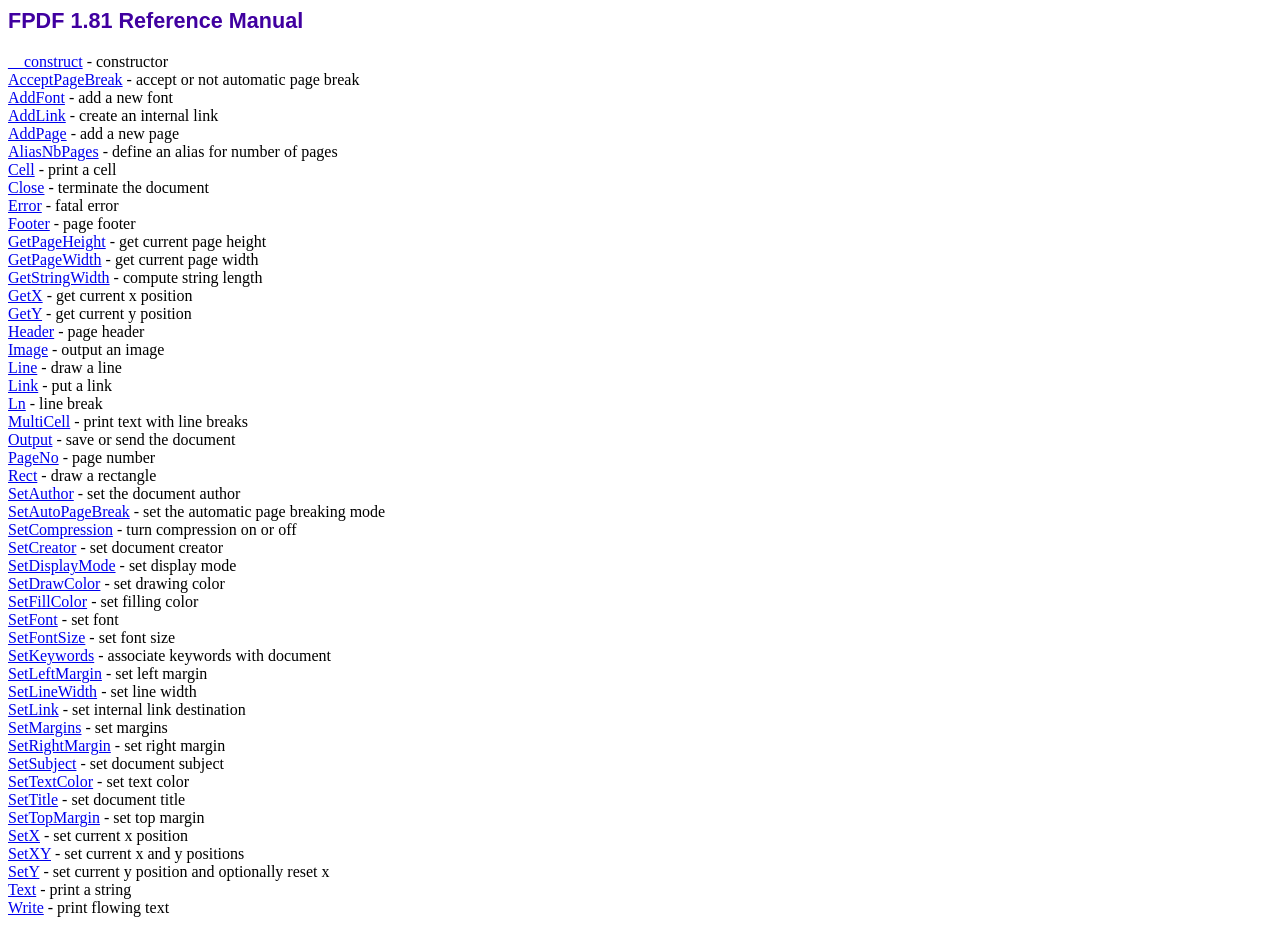
<file: include/fpdf181/doc/index.htm>
<!DOCTYPE html PUBLIC "-//W3C//DTD HTML 4.01 Transitional//EN">
<html>
<head>
<meta http-equiv="Content-Type" content="text/html; charset=ISO-8859-1">
<title>FPDF 1.81 Reference Manual</title>
<link type="text/css" rel="stylesheet" href="../fpdf.css">
</head>
<body>
<h1>FPDF 1.81 Reference Manual</h1>
<a href="__construct.htm">__construct</a> - constructor<br>
<a href="acceptpagebreak.htm">AcceptPageBreak</a> - accept or not automatic page break<br>
<a href="addfont.htm">AddFont</a> - add a new font<br>
<a href="addlink.htm">AddLink</a> - create an internal link<br>
<a href="addpage.htm">AddPage</a> - add a new page<br>
<a href="aliasnbpages.htm">AliasNbPages</a> - define an alias for number of pages<br>
<a href="cell.htm">Cell</a> - print a cell<br>
<a href="close.htm">Close</a> - terminate the document<br>
<a href="error.htm">Error</a> - fatal error<br>
<a href="footer.htm">Footer</a> - page footer<br>
<a href="getpageheight.htm">GetPageHeight</a> - get current page height<br>
<a href="getpagewidth.htm">GetPageWidth</a> - get current page width<br>
<a href="getstringwidth.htm">GetStringWidth</a> - compute string length<br>
<a href="getx.htm">GetX</a> - get current x position<br>
<a href="gety.htm">GetY</a> - get current y position<br>
<a href="header.htm">Header</a> - page header<br>
<a href="image.htm">Image</a> - output an image<br>
<a href="line.htm">Line</a> - draw a line<br>
<a href="link.htm">Link</a> - put a link<br>
<a href="ln.htm">Ln</a> - line break<br>
<a href="multicell.htm">MultiCell</a> - print text with line breaks<br>
<a href="output.htm">Output</a> - save or send the document<br>
<a href="pageno.htm">PageNo</a> - page number<br>
<a href="rect.htm">Rect</a> - draw a rectangle<br>
<a href="setauthor.htm">SetAuthor</a> - set the document author<br>
<a href="setautopagebreak.htm">SetAutoPageBreak</a> - set the automatic page breaking mode<br>
<a href="setcompression.htm">SetCompression</a> - turn compression on or off<br>
<a href="setcreator.htm">SetCreator</a> - set document creator<br>
<a href="setdisplaymode.htm">SetDisplayMode</a> - set display mode<br>
<a href="setdrawcolor.htm">SetDrawColor</a> - set drawing color<br>
<a href="setfillcolor.htm">SetFillColor</a> - set filling color<br>
<a href="setfont.htm">SetFont</a> - set font<br>
<a href="setfontsize.htm">SetFontSize</a> - set font size<br>
<a href="setkeywords.htm">SetKeywords</a> - associate keywords with document<br>
<a href="setleftmargin.htm">SetLeftMargin</a> - set left margin<br>
<a href="setlinewidth.htm">SetLineWidth</a> - set line width<br>
<a href="setlink.htm">SetLink</a> - set internal link destination<br>
<a href="setmargins.htm">SetMargins</a> - set margins<br>
<a href="setrightmargin.htm">SetRightMargin</a> - set right margin<br>
<a href="setsubject.htm">SetSubject</a> - set document subject<br>
<a href="settextcolor.htm">SetTextColor</a> - set text color<br>
<a href="settitle.htm">SetTitle</a> - set document title<br>
<a href="settopmargin.htm">SetTopMargin</a> - set top margin<br>
<a href="setx.htm">SetX</a> - set current x position<br>
<a href="setxy.htm">SetXY</a> - set current x and y positions<br>
<a href="sety.htm">SetY</a> - set current y position and optionally reset x<br>
<a href="text.htm">Text</a> - print a string<br>
<a href="write.htm">Write</a> - print flowing text<br>
</body>
</html>
</file>
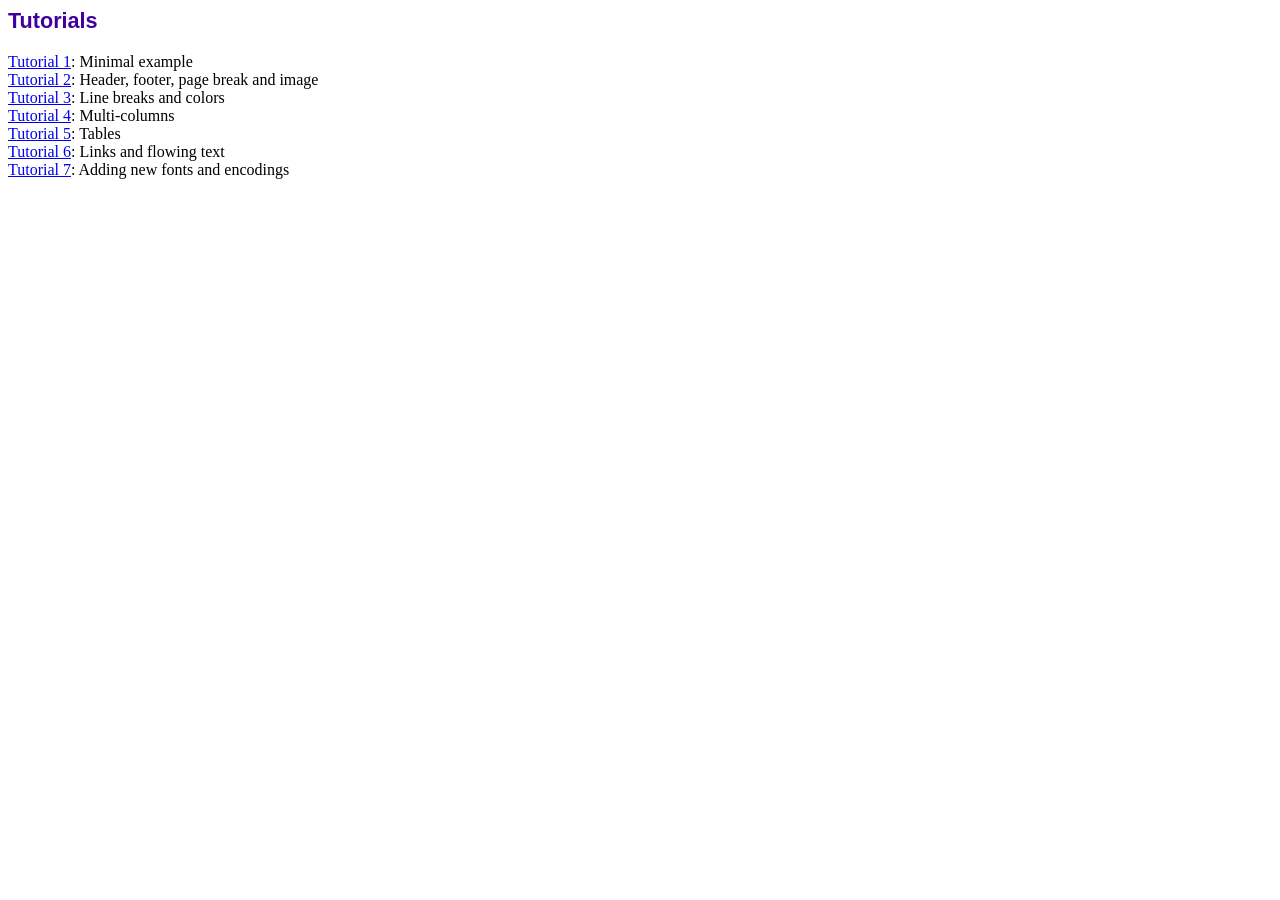
<file: include/fpdf181/tutorial/index.htm>
<!DOCTYPE html PUBLIC "-//W3C//DTD HTML 4.01 Transitional//EN">
<html>
<head>
<meta http-equiv="Content-Type" content="text/html; charset=ISO-8859-1">
<title>Tutorials</title>
<link type="text/css" rel="stylesheet" href="../fpdf.css">
</head>
<body>
<h1>Tutorials</h1>
<ul style="list-style-type:none; margin-left:0; padding-left:0">
<li><a href="tuto1.htm">Tutorial 1</a>: Minimal example</li>
<li><a href="tuto2.htm">Tutorial 2</a>: Header, footer, page break and image</li>
<li><a href="tuto3.htm">Tutorial 3</a>: Line breaks and colors</li>
<li><a href="tuto4.htm">Tutorial 4</a>: Multi-columns</li>
<li><a href="tuto5.htm">Tutorial 5</a>: Tables</li>
<li><a href="tuto6.htm">Tutorial 6</a>: Links and flowing text</li>
<li><a href="tuto7.htm">Tutorial 7</a>: Adding new fonts and encodings</li>
</ul>
</body>
</html>
</file>
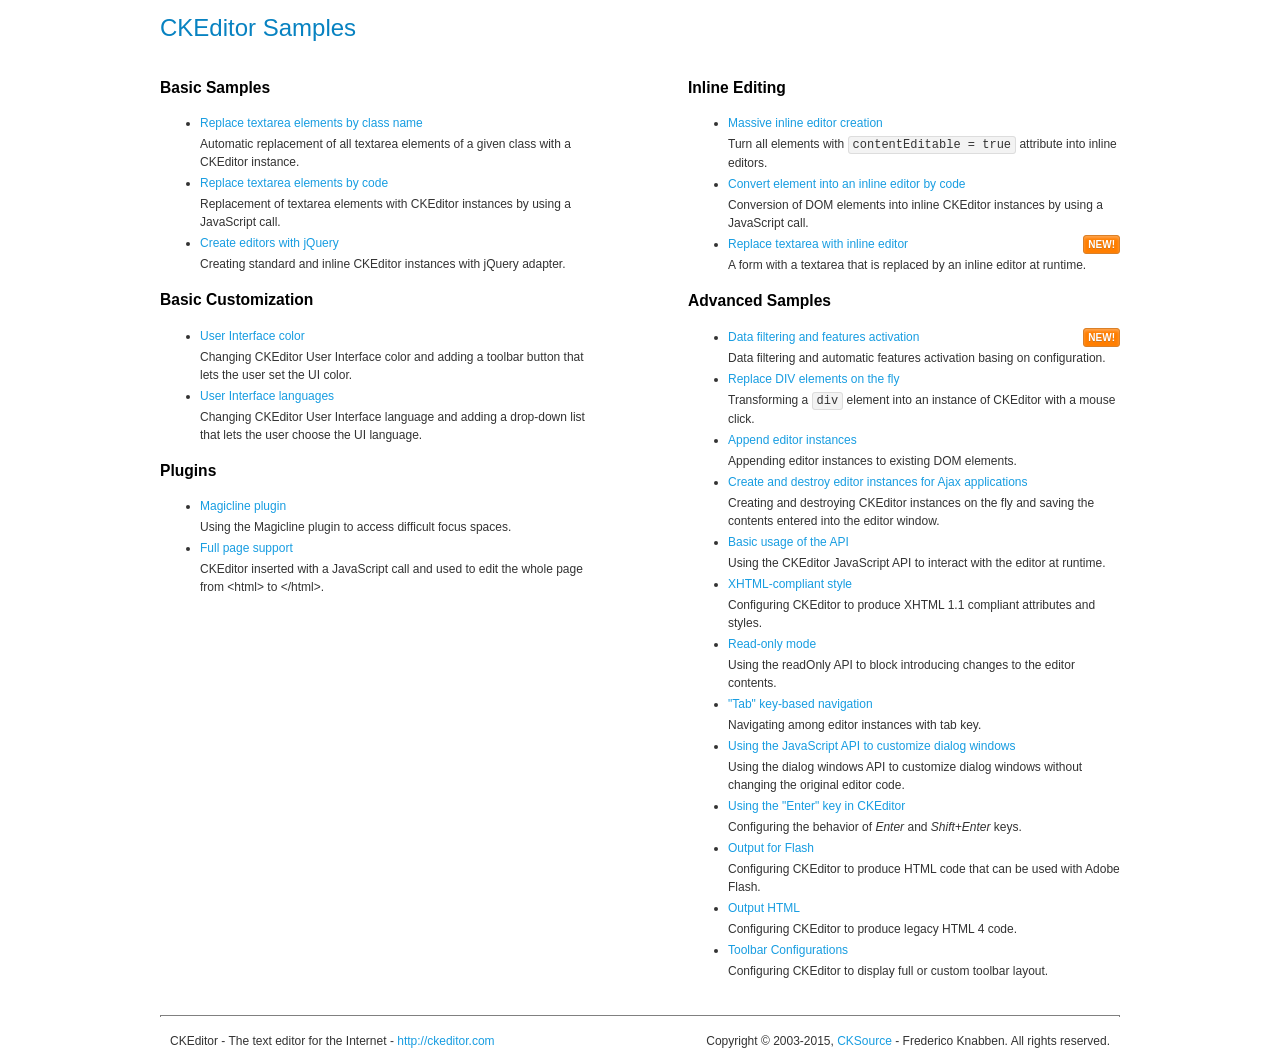
<file: vendor/ckeditor/samples/index.html>
<!DOCTYPE html>
<!--
Copyright (c) 2003-2015, CKSource - Frederico Knabben. All rights reserved.
For licensing, see LICENSE.md or http://ckeditor.com/license
-->
<html>
<head>
	<meta charset="utf-8">
	<title>CKEditor Samples</title>
	<link rel="stylesheet" href="sample.css">
</head>
<body>
	<h1 class="samples">
		CKEditor Samples
	</h1>
	<div class="twoColumns">
		<div class="twoColumnsLeft">
			<h2 class="samples">
				Basic Samples
			</h2>
			<dl class="samples">
				<dt><a class="samples" href="replacebyclass.html">Replace textarea elements by class name</a></dt>
				<dd>Automatic replacement of all textarea elements of a given class with a CKEditor instance.</dd>

				<dt><a class="samples" href="replacebycode.html">Replace textarea elements by code</a></dt>
				<dd>Replacement of textarea elements with CKEditor instances by using a JavaScript call.</dd>

				<dt><a class="samples" href="jquery.html">Create editors with jQuery</a></dt>
				<dd>Creating standard and inline CKEditor instances with jQuery adapter.</dd>
			</dl>

			<h2 class="samples">
				Basic Customization
			</h2>
			<dl class="samples">
				<dt><a class="samples" href="uicolor.html">User Interface color</a></dt>
				<dd>Changing CKEditor User Interface color and adding a toolbar button that lets the user set the UI color.</dd>

				<dt><a class="samples" href="uilanguages.html">User Interface languages</a></dt>
				<dd>Changing CKEditor User Interface language and adding a drop-down list that lets the user choose the UI language.</dd>
			</dl>


			<h2 class="samples">Plugins</h2>
<dl class="samples">
<dt><a class="samples" href="plugins/magicline/magicline.html">Magicline plugin</a></dt>
<dd>Using the Magicline plugin to access difficult focus spaces.</dd>

<dt><a class="samples" href="plugins/wysiwygarea/fullpage.html">Full page support</a></dt>
<dd>CKEditor inserted with a JavaScript call and used to edit the whole page from &lt;html&gt; to &lt;/html&gt;.</dd>
</dl>
		</div>
		<div class="twoColumnsRight">
			<h2 class="samples">
				Inline Editing
			</h2>
			<dl class="samples">
				<dt><a class="samples" href="inlineall.html">Massive inline editor creation</a></dt>
				<dd>Turn all elements with <code>contentEditable = true</code> attribute into inline editors.</dd>

				<dt><a class="samples" href="inlinebycode.html">Convert element into an inline editor by code</a></dt>
				<dd>Conversion of DOM elements into inline CKEditor instances by using a JavaScript call.</dd>

				<dt><a class="samples" href="inlinetextarea.html">Replace textarea with inline editor</a> <span class="new">New!</span></dt>
				<dd>A form with a textarea that is replaced by an inline editor at runtime.</dd>

				
			</dl>

			<h2 class="samples">
				Advanced Samples
			</h2>
			<dl class="samples">
				<dt><a class="samples" href="datafiltering.html">Data filtering and features activation</a> <span class="new">New!</span></dt>
				<dd>Data filtering and automatic features activation basing on configuration.</dd>

				<dt><a class="samples" href="divreplace.html">Replace DIV elements on the fly</a></dt>
				<dd>Transforming a <code>div</code> element into an instance of CKEditor with a mouse click.</dd>

				<dt><a class="samples" href="appendto.html">Append editor instances</a></dt>
				<dd>Appending editor instances to existing DOM elements.</dd>

				<dt><a class="samples" href="ajax.html">Create and destroy editor instances for Ajax applications</a></dt>
				<dd>Creating and destroying CKEditor instances on the fly and saving the contents entered into the editor window.</dd>

				<dt><a class="samples" href="api.html">Basic usage of the API</a></dt>
				<dd>Using the CKEditor JavaScript API to interact with the editor at runtime.</dd>

				<dt><a class="samples" href="xhtmlstyle.html">XHTML-compliant style</a></dt>
				<dd>Configuring CKEditor to produce XHTML 1.1 compliant attributes and styles.</dd>

				<dt><a class="samples" href="readonly.html">Read-only mode</a></dt>
				<dd>Using the readOnly API to block introducing changes to the editor contents.</dd>

				<dt><a class="samples" href="tabindex.html">"Tab" key-based navigation</a></dt>
				<dd>Navigating among editor instances with tab key.</dd>


				
<dt><a class="samples" href="plugins/dialog/dialog.html">Using the JavaScript API to customize dialog windows</a></dt>
<dd>Using the dialog windows API to customize dialog windows without changing the original editor code.</dd>

<dt><a class="samples" href="plugins/enterkey/enterkey.html">Using the &quot;Enter&quot; key in CKEditor</a></dt>
<dd>Configuring the behavior of <em>Enter</em> and <em>Shift+Enter</em> keys.</dd>

<dt><a class="samples" href="plugins/htmlwriter/outputforflash.html">Output for Flash</a></dt>
<dd>Configuring CKEditor to produce HTML code that can be used with Adobe Flash.</dd>

<dt><a class="samples" href="plugins/htmlwriter/outputhtml.html">Output HTML</a></dt>
<dd>Configuring CKEditor to produce legacy HTML 4 code.</dd>

<dt><a class="samples" href="plugins/toolbar/toolbar.html">Toolbar Configurations</a></dt>
<dd>Configuring CKEditor to display full or custom toolbar layout.</dd>

			</dl>
		</div>
	</div>
	<div id="footer">
		<hr>
		<p>
			CKEditor - The text editor for the Internet - <a class="samples" href="http://ckeditor.com/">http://ckeditor.com</a>
		</p>
		<p id="copy">
			Copyright &copy; 2003-2015, <a class="samples" href="http://cksource.com/">CKSource</a> - Frederico Knabben. All rights reserved.
		</p>
	</div>
</body>
</html>
</file>
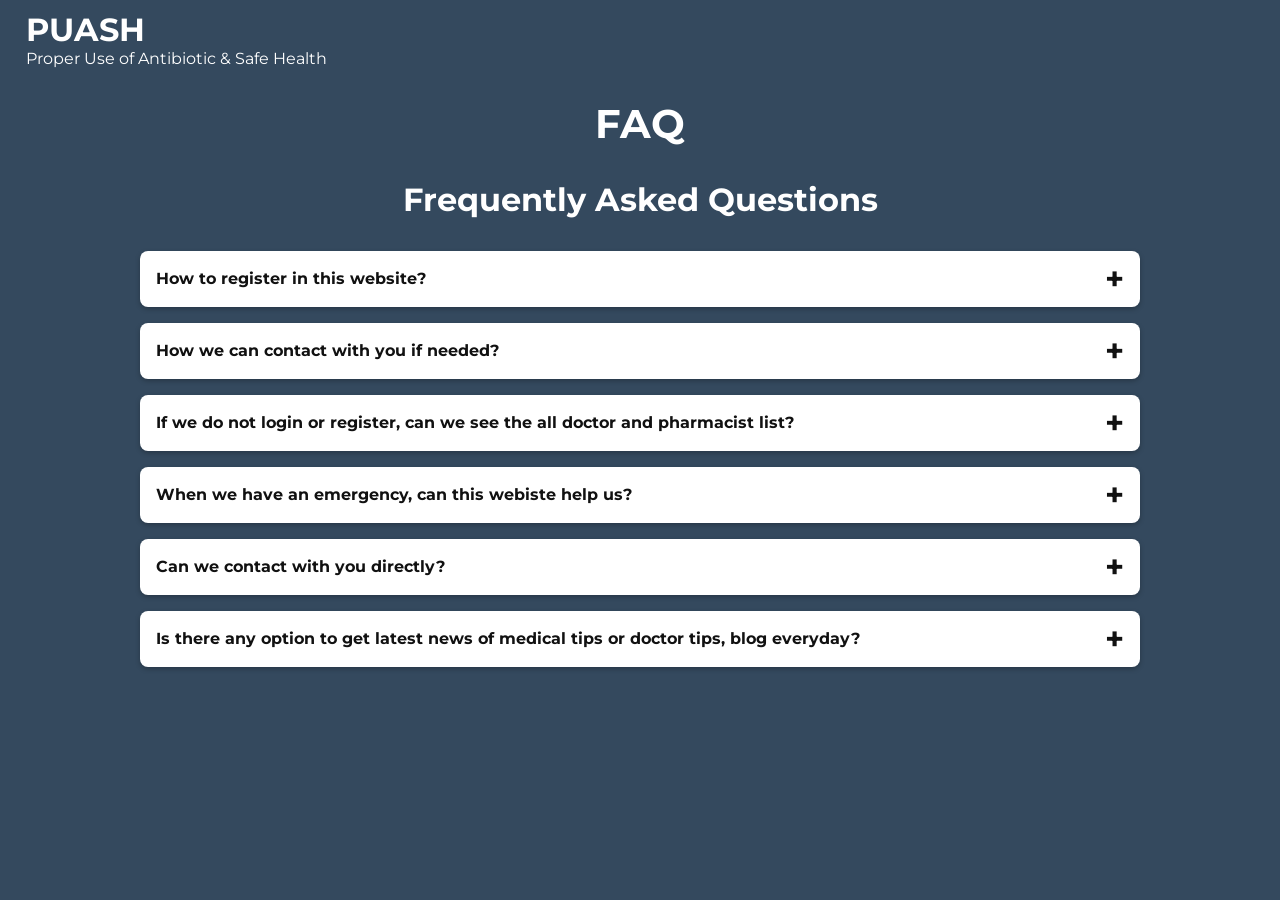
<file: Quick Links/FAQ.html>
<!DOCTYPE html>
<html lang="en">
<head>
    <meta charset="UTF-8">
    <meta name="viewport" content="width=device-width, initial-scale=1.0">
    <title>Document</title>
    <style>
        @import url('https://fonts.googleapis.com/css?family=Montserrat');

* {
  margin: 0;
  padding: 0;
  box-sizing: border-box;
}
body {
  font-family: 'Montserrat', sans-serif;
  background-color: #34495e;
  color: #fff;
}
h1 {
  text-align: center;
  margin: 2rem 0;
  font-size: 2.5rem;
}
h3{
    text-align: center;
    margin: 2rem 0;
    font-size: 2rem;
}

.accordion {
  width: 90%;
  max-width: 1000px;
  margin: 2rem auto;
}
.accordion-item {
  background-color: #fff;
  color: #111;
  margin: 1rem 0;
  border-radius: 0.5rem;
  box-shadow: 0 2px 5px 0 rgba(0,0,0,0.25);
}
.accordion-item-header {
  padding: 0.5rem 3rem 0.5rem 1rem;
  min-height: 3.5rem;
  line-height: 1.25rem;
  font-weight: bold;
  display: flex;
  align-items: center;
  position: relative;
  cursor: pointer;
}
.accordion-item-header::after {
  content: "\002B";
  font-size: 2rem;
  position: absolute;
  right: 1rem;
}
.accordion-item-header.active::after {
  content: "\2212";
}
.accordion-item-body {
  max-height: 0;
  overflow: hidden;
  transition: max-height 0.2s ease-out;
}
.accordion-item-body-content {
  padding: 1rem;
  line-height: 1.5rem;
  border-top: 1px solid;
  border-image: linear-gradient(to right, transparent, #34495e, transparent) 1;
}
  header{
    padding-bottom: 10px;
  }
  header .logo{
    margin-left: 2%;
    margin-top: 0.8%;
    text-decoration: none;
    color: #fff;
    width:auto;
    float:left;
  }
  header .logo h2{
    font-size: 2em;
    font-weight: 700;
  }

@media(max-width:767px) {
  html {
    font-size: 14px;
  }
}
    </style>
</head>
<body>
  <header>
    <a href="../index.html" class="logo"><h2>PUASH</h2> Proper Use of Antibiotic & Safe Health</a>
    <!-- <a href="#" class="contact">Contact</a> -->
</header>
<br><br><br>
    <h1>FAQ</h1> 
    <h3>Frequently Asked Questions</h3>

<div class="accordion">
  <div class="accordion-item">
    <div class="accordion-item-header">
      How to register in this website?
    </div>
    <div class="accordion-item-body">
      <div class="accordion-item-body-content">
        There are three section. Doctor, Patient, Pharmacist. If you do not have any account then you have to register yourself then you can login and use our facilities.
      </div>
    </div>
  </div>
  <div class="accordion-item">
    <div class="accordion-item-header">
      How we can contact with you if needed?
    </div>
    <div class="accordion-item-body">
      <div class="accordion-item-body-content">
          There is a contact us form. Please go there and leave a message to us with your desired wanted queries.
      </div>
    </div>
  </div>
  <div class="accordion-item">
    <div class="accordion-item-header">
      If we do not login or register, can we see the all doctor and pharmacist list?
    </div>
    <div class="accordion-item-body">
      <div class="accordion-item-body-content">
        Without login or register, you can only able to see the doctors list with their fees, but you dont see the whole pharmacist list. For this you have to log in.
      </div>
    </div>
  </div>
  <div class="accordion-item">
    <div class="accordion-item-header">
      When we have an emergency, can this webiste help us?
    </div>
    <div class="accordion-item-body">
      <div class="accordion-item-body-content">
          Yes. We have some emergency numbers like, Emergency Ambulance, Blood, Police Station, Fire Service Station, Hospital. Also we provide some basic first aid tips when you have an emergency.
      </div>
    </div>
  </div>
  <div class="accordion-item">
    <div class="accordion-item-header">
      Can we contact with you directly?
    </div>
    <div class="accordion-item-body">
      <div class="accordion-item-body-content">
          Yes. If you hide yourself and wanted to contact with us immediately, we provide our Email Address(puash.bd@gmail.com), Phone Numbers(+880 15 00 111 222, +880 15 11 222 333) and Location also(32 Road, Dhanmondi, Dhaka-1100,BANGLADESH) 
      </div>
    </div>
  </div>
  <div class="accordion-item">
    <div class="accordion-item-header">
      Is there any option to get latest news of medical tips or doctor tips, blog everyday?
    </div>
    <div class="accordion-item-body">
      <div class="accordion-item-body-content">
          Yes. You can join our newsletter. For this you need to subscribe with your email to get this service.
      </div>
    </div>
  </div>
</div>


<script>
    const accordionItemHeaders = document.querySelectorAll(".accordion-item-header");

accordionItemHeaders.forEach(accordionItemHeader => {
  accordionItemHeader.addEventListener("click", event => {
    
    // Uncomment in case you only want to allow for the display of only one collapsed item at a time!
    
    // const currentlyActiveAccordionItemHeader = document.querySelector(".accordion-item-header.active");
    // if(currentlyActiveAccordionItemHeader && currentlyActiveAccordionItemHeader!==accordionItemHeader) {
    //   currentlyActiveAccordionItemHeader.classList.toggle("active");
    //   currentlyActiveAccordionItemHeader.nextElementSibling.style.maxHeight = 0;
    // }

    accordionItemHeader.classList.toggle("active");
    const accordionItemBody = accordionItemHeader.nextElementSibling;
    if(accordionItemHeader.classList.contains("active")) {
      accordionItemBody.style.maxHeight = accordionItemBody.scrollHeight + "px";
    }
    else {
      accordionItemBody.style.maxHeight = 0;
    }
    
  });
});
</script>
</body>
</html>
</file>
<file: include/fpdf181/fpdf.css>
body {font-family:"Times New Roman",serif}
h1 {font:bold 135% Arial,sans-serif; color:#4000A0; margin-bottom:0.9em}
h2 {font:bold 95% Arial,sans-serif; color:#900000; margin-top:1.5em; margin-bottom:1em}
dl.param dt {text-decoration:underline}
dl.param dd {margin-top:1em; margin-bottom:1em}
dl.param ul {margin-top:1em; margin-bottom:1em}
tt, code, kbd {font-family:"Courier New",Courier,monospace; font-size:82%}
div.source {margin-top:1.4em; margin-bottom:1.3em}
div.source pre {display:table; border:1px solid #24246A; width:100%; margin:0em; font-family:inherit; font-size:100%}
div.source code {display:block; border:1px solid #C5C5EC; background-color:#F0F5FF; padding:6px; color:#000000}
div.doc-source {margin-top:1.4em; margin-bottom:1.3em}
div.doc-source pre {display:table; width:100%; margin:0em; font-family:inherit; font-size:100%}
div.doc-source code {display:block; background-color:#E0E0E0; padding:4px}
.kw {color:#000080; font-weight:bold}
.str {color:#CC0000}
.cmt {color:#008000}
p.demo {text-align:center; margin-top:-0.9em}
a.demo {text-decoration:none; font-weight:bold; color:#0000CC}
a.demo:link {text-decoration:none; font-weight:bold; color:#0000CC}
a.demo:hover {text-decoration:none; font-weight:bold; color:#0000FF}
a.demo:active {text-decoration:none; font-weight:bold; color:#0000FF}
</file>
<file: vendor/ckeditor/samples/sample.css>
/*
Copyright (c) 2003-2015, CKSource - Frederico Knabben. All rights reserved.
For licensing, see LICENSE.md or http://ckeditor.com/license
*/

html, body, h1, h2, h3, h4, h5, h6, div, span, blockquote, p, address, form, fieldset, img, ul, ol, dl, dt, dd, li, hr, table, td, th, strong, em, sup, sub, dfn, ins, del, q, cite, var, samp, code, kbd, tt, pre
{
	line-height: 1.5;
}

body
{
	padding: 10px 30px;
}

input, textarea, select, option, optgroup, button, td, th
{
	font-size: 100%;
}

pre
{
	-moz-tab-size: 4;
	-o-tab-size: 4;
	-webkit-tab-size: 4;
	tab-size: 4;
}

pre, code, kbd, samp, tt
{
	font-family: monospace,monospace;
	font-size: 1em;
}

body {
	width: 960px;
	margin: 0 auto;
}

code
{
	background: #f3f3f3;
	border: 1px solid #ddd;
	padding: 1px 4px;

	-moz-border-radius: 3px;
	-webkit-border-radius: 3px;
	border-radius: 3px;
}

abbr
{
	border-bottom: 1px dotted #555;
	cursor: pointer;
}

.new, .beta
{
	text-transform: uppercase;
	font-size: 10px;
	font-weight: bold;
	padding: 1px 4px;
	margin: 0 0 0 5px;
	color: #fff;
	float: right;

	-moz-border-radius: 3px;
	-webkit-border-radius: 3px;
	border-radius: 3px;
}

.new
{
	background: #FF7E00;
	border: 1px solid #DA8028;
	text-shadow: 0 1px 0 #C97626;

	-moz-box-shadow: 0 2px 3px 0 #FFA54E inset;
	-webkit-box-shadow: 0 2px 3px 0 #FFA54E inset;
	box-shadow: 0 2px 3px 0 #FFA54E inset;
}

.beta
{
	background: #18C0DF;
	border: 1px solid #19AAD8;
	text-shadow: 0 1px 0 #048CAD;
	font-style: italic;

	-moz-box-shadow: 0 2px 3px 0 #50D4FD inset;
	-webkit-box-shadow: 0 2px 3px 0 #50D4FD inset;
	box-shadow: 0 2px 3px 0 #50D4FD inset;
}

h1.samples
{
	color: #0782C1;
	font-size: 200%;
	font-weight: normal;
	margin: 0;
	padding: 0;
}

h1.samples a
{
	color: #0782C1;
	text-decoration: none;
	border-bottom: 1px dotted #0782C1;
}

.samples a:hover
{
	border-bottom: 1px dotted #0782C1;
}

h2.samples
{
	color: #000000;
	font-size: 130%;
	margin: 15px 0 0 0;
	padding: 0;
}

p, blockquote, address, form, pre, dl, h1.samples, h2.samples
{
	margin-bottom: 15px;
}

ul.samples
{
	margin-bottom: 15px;
}

.clear
{
	clear: both;
}

fieldset
{
	margin: 0;
	padding: 10px;
}

body, input, textarea
{
	color: #333333;
	font-family: Arial, Helvetica, sans-serif;
}

body
{
	font-size: 75%;
}

a.samples
{
	color: #189DE1;
	text-decoration: none;
}

form
{
	margin: 0;
	padding: 0;
}

pre.samples
{
	background-color: #F7F7F7;
	border: 1px solid #D7D7D7;
	overflow: auto;
	padding: 0.25em;
	white-space: pre-wrap; /* CSS 2.1 */
	word-wrap: break-word; /* IE7 */
}

#footer
{
	clear: both;
	padding-top: 10px;
}

#footer hr
{
	margin: 10px 0 15px 0;
	height: 1px;
	border: solid 1px gray;
	border-bottom: none;
}

#footer p
{
	margin: 0 10px 10px 10px;
	float: left;
}

#footer #copy
{
	float: right;
}

#outputSample
{
	width: 100%;
	table-layout: fixed;
}

#outputSample thead th
{
	color: #dddddd;
	background-color: #999999;
	padding: 4px;
	white-space: nowrap;
}

#outputSample tbody th
{
	vertical-align: top;
	text-align: left;
}

#outputSample pre
{
	margin: 0;
	padding: 0;
}

.description
{
	border: 1px dotted #B7B7B7;
	margin-bottom: 10px;
	padding: 10px 10px 0;
	overflow: hidden;
}

label
{
	display: block;
	margin-bottom: 6px;
}

/**
 *	CKEditor editables are automatically set with the "cke_editable" class
 *	plus cke_editable_(inline|themed) depending on the editor type.
 */

/* Style a bit the inline editables. */
.cke_editable.cke_editable_inline
{
	cursor: pointer;
}

/* Once an editable element gets focused, the "cke_focus" class is
   added to it, so we can style it differently. */
.cke_editable.cke_editable_inline.cke_focus
{
	box-shadow: inset 0px 0px 20px 3px #ddd, inset 0 0 1px #000;
	outline: none;
	background: #eee;
	cursor: text;
}

/* Avoid pre-formatted overflows inline editable. */
.cke_editable_inline pre
{
	white-space: pre-wrap;
	word-wrap: break-word;
}

/**
 *	Samples index styles.
 */

.twoColumns,
.twoColumnsLeft,
.twoColumnsRight
{
	overflow: hidden;
}

.twoColumnsLeft,
.twoColumnsRight
{
	width: 45%;
}

.twoColumnsLeft
{
	float: left;
}

.twoColumnsRight
{
	float: right;
}

dl.samples
{
	padding: 0 0 0 40px;
}
dl.samples > dt
{
	display: list-item;
	list-style-type: disc;
	list-style-position: outside;
	margin: 0 0 3px;
}
dl.samples > dd
{
	margin: 0 0 3px;
}
.warning
{
	color: #ff0000;
	background-color: #FFCCBA;
	border: 2px dotted #ff0000;
	padding: 15px 10px;
	margin: 10px 0;
}

/* Used on inline samples */

blockquote
{
	font-style: italic;
	font-family: Georgia, Times, "Times New Roman", serif;
	padding: 2px 0;
	border-style: solid;
	border-color: #ccc;
	border-width: 0;
}

.cke_contents_ltr blockquote
{
	padding-left: 20px;
	padding-right: 8px;
	border-left-width: 5px;
}

.cke_contents_rtl blockquote
{
	padding-left: 8px;
	padding-right: 20px;
	border-right-width: 5px;
}

img.right {
	border: 1px solid #ccc;
	float: right;
	margin-left: 15px;
	padding: 5px;
}

img.left {
	border: 1px solid #ccc;
	float: left;
	margin-right: 15px;
	padding: 5px;
}

.marker
{
	background-color: Yellow;
}
</file>
